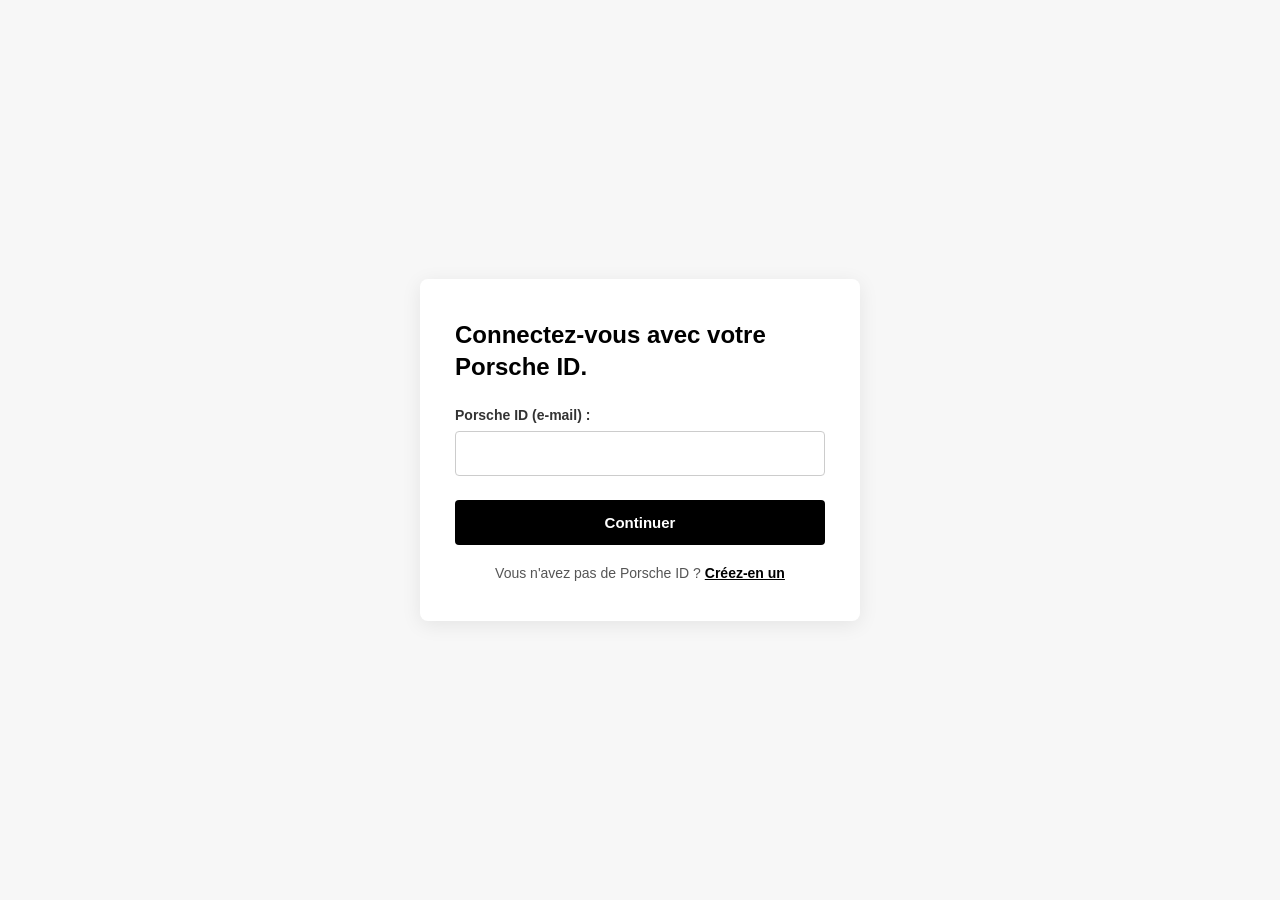
<file: Login/login.html>
<!DOCTYPE html>
<html lang="en">

<head>
    <meta charset="UTF-8">
    <meta name="viewport" content="width=device-width, initial-scale=1.0">
    <title> Connexion </title>
    <link rel="stylesheet" href="login.css">
    <script src="login.js" defer></script>
</head>

<body>
    <form id="loginForm">
        <h2> Connectez-vous avec votre Porsche ID. </h2>

        <!-- Étape 1 : Email -->
        <div id="step-email">
            <label for="email"> Porsche ID (e-mail) :</label>
            <input type="email" id="email" name="email" required>
            <p id="error-email" style="color: red; display: none; font-size: 14px;"> Veuillez saisir une adresse e-mail
                valide. </p>
            <button type="button" id="btn-next"> Continuer </button>
        </div>

        <!-- Étape 2 : Mot de passe (caché au départ) -->
        <div id="step-password" style="display: none;">
            <p id="email-summary"> Connecté en tant que : <strong id="display-email"></strong>
                <a href="#" id="btn-back" title="Modifier l'adresse e-mail"
                    style="display: inline-flex; align-items: center; vertical-align: middle; margin-left: 6px; color: inherit;">
                    <svg xmlns="http://www.w3.org/2000/svg" width="16" height="16" viewBox="0 0 24 24" fill="none"
                        stroke="currentColor" stroke-width="2" stroke-linecap="round" stroke-linejoin="round">
                        <path d="M12 20h9"></path>
                        <path d="M16.5 3.5a2.121 2.121 0 0 1 3 3L7 19l-4 1 1-4L16.5 3.5z"></path>
                    </svg>
                </a>
            </p>
            <label for="password"> Mot de passe :</label>
            <input type="password" id="password" name="password">
            <button type="submit"> Confirmer </button>
        </div>

        <p> Vous n'avez pas de Porsche ID ? <a href="Sign in/sign in.html"> Créez-en un </a></p>
    </form>
</body>

</html>
</file>
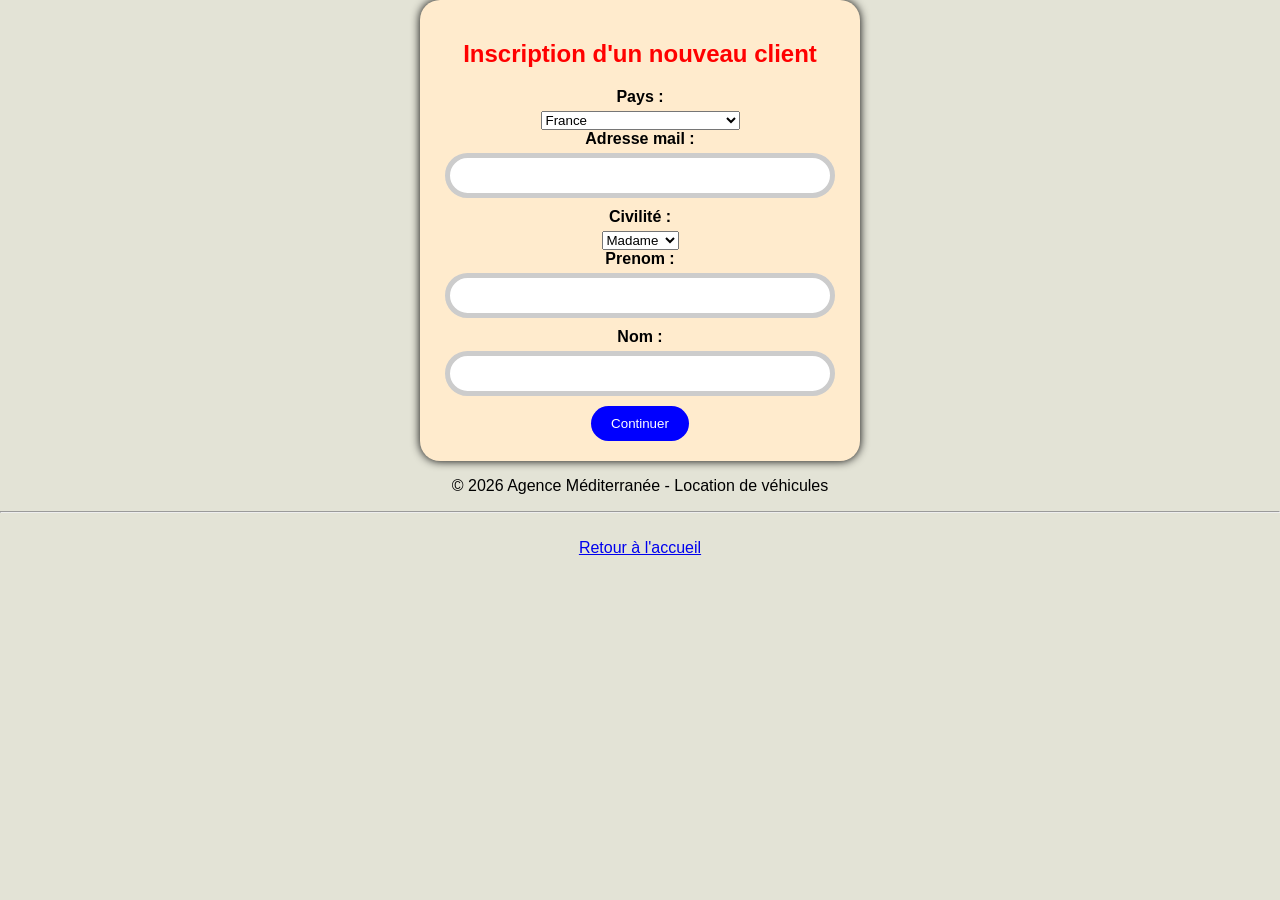
<file: Login/Sign in/sign in.html>
<!DOCTYPE html>
<html>

<head>
    <meta charset="utf-8">
    <meta name="viewport" content="width=device-width, initial-scale=1">
    <link rel="icon" type="image/png" href="C:\Users\VONG SOTHY\OneDrive\Bureau\HTML\Site Porsche\Images\Porsche.png">
    <link rel="stylesheet" type="text/css" href="sign in.css">
    <title> Inscription Nouveau Client </title>
</head>

<body>
    <section>
        <form action="#" method="post">
            <h1> Inscription d'un nouveau client </h1>
            <label for="pays"> Pays : </label>
            <select id="pays" name="pays">
                <option value="abu-dhabi-en"> Abu Dhabi (anglais) </option>
                <option value="abu-dhabi-ar"> Abu Dhabi (arabe) </option>
                <option value="afrique-du-sud"> Affrique du Sud </option>
                <option value="allemagne"> Allemagne </option>
                <option value="andorre"> Andorre </option>
                <option value="australie"> Australie </option>
                <option value="autriche"> Autriche </option>
                <option value="belgique-fr"> Belgique (français) </option>
                <option value="belgique-nl"> Belgique (néerlandais) </option>
                <option value="bosnie-herzegovine"> Bosnie-Herzégovine </option>
                <option value="bresil-en"> Brésil (anglais) </option>
                <option value="bresil-pt"> Brésil (portugais) </option>
                <option value="bulgarie"> Bulgarie </option>
                <option value="canada-en"> Canada (anglais) </option>
                <option value="canada-fr"> Canada (français) </option>
                <option value="chine"> Chine </option>
                <option value="chypre-en"> Chypre (anglais) </option>
                <option value="chypre-ru"> Chypre (russe) </option>
                <option value="coree-en"> Corée du Sud (anglais) </option>
                <option value="coree-ko"> Corée du Sud (coréen) </option>
                <option value="croatie"> Croatie </option>
                <option value="danemark-en"> Danemark (anglais) </option>
                <option value="danemark-da"> Danemark (danois) </option>
                <option value="dubai-en"> Dubaï (anglais) </option>
                <option value="dubai-ar"> Dubaï (arabe) </option>
                <option value="espagne"> Espagne </option>
                <option value="estonie-en"> Estonie (anglais) </option>
                <option value="estonie-ee"> Estonie (estonien) </option>
                <option value="estonie-ru"> Estonie (russe) </option>
                <option value="etats-unis"> Etats-unis </option>
                <option value="finlande-en"> Finlande (anglais) </option>
                <option value="finlande-fi"> Finlande (finnois) </option>
                <option value="france" selected> France </option>
                <option value="giblaltare"> Giblaltare </option>
                <option value="grece"> Grèce </option>
                <option value="hongrie"> Hongrie </option>
                <option value="irlande"> Irlande </option>
                <option value="islande"> Islande </option>
                <option value="israel"> Israël </option>
                <option value="italie"> Italie </option>
                <option value="japon-en"> Japon (anglais) </option>
                <option value="japon-jp"> Japon (japonais) </option>
                <option value="lettonie-en"> Lettonie (anglais) </option>
                <option value="lettonie-lv"> Lettonie (letton) </option>
                <option value="lettonie-ru"> Lettonie (russe) </option>
                <option value="liechtenstein-de"> Liechtenstein (allemand) </option>
                <option value="liechtenstein-en"> Liechtenstein (anglais) </option>
                <option value="liechtenstein-fr"> Liechtenstein (français) </option>
                <option value="liechtenstein-it"> Liechtenstein (italien) </option>
                <option value="lituanie-en"> Lituanie (anglais) </option>
                <option value="lituanie-lt"> Lituanie (lituanien) </option>
                <option value="lituanie-ru"> Lituanie (russe) </option>
                <option value="luxembourg"> Luxembourg </option>
                <option value="luxembourg-de"> Luxembourg (allemand) </option>
                <option value="luxembourg-fr"> Luxembourg (français) </option>
                <option value="malaisie"> Malaisie </option>
                <option value="malte"> Malte </option>
                <option value="mexique"> Mexique </option>
                <option value="monaco-en"> Monaco (anglais) </option>
                <option value="monaco-fr"> Monaco (français) </option>
                <option value="montenegro-en"> Monténégro (anglais) </option>
                <option value="montenegro-sr"> Monténégro (serbe) </option>
                <option value="norvege-en"> Norvège (anglais) </option>
                <option value="norvege-no"> Norvège (norvégien) </option>
                <option value="nouvelle-zelande"> Nouvelle-Zélande </option>
                <option value="pays-bas-en"> Pays-Bas (anglais) </option>
                <option value="pays-bas-nl"> Pays-Bas (néerlandais) </option>
                <option value="pologne-en"> Pologne (anglais) </option>
                <option value="pologne-pl"> Pologne (polonais) </option>
                <option value="porto-rico-en"> Porto Rico (anglais) </option>
                <option value="porto-rico-es"> Porto Rico (espagnol) </option>
                <option value="porto-rico-en"> Portugal (anglais) </option>
                <option value="porto-rico-pt"> Portugal (portugais) </option>
                <option value="ras-hong-kong"> R.A.S chinoise de Hong Kong </option>
                <option value="roumanie"> Roumanie </option>
                <option value="royaume-uni"> Royaume-Uni </option>
                <option value="serbie-en"> Serbie (anglais) </option>
                <option value="serbie-sr"> Serbie (serbe) </option>
                <option value="singapour"> Singapour </option>
                <option value="slovaquie-en"> Slovaquie (anglais) </option>
                <option value="slovaquie-sk"> Slovaquie (tchèque) </option>
                <option value="slovenie-en"> Slovénie (anglais) </option>
                <option value="slovenie-sl"> Slovénie (slovène) </option>
                <option value="suede-en"> Suède (anglais) </option>
                <option value="suede-sv"> Suède (suédois) </option>
                <option value="suisse-de"> Suisse (allemand) </option>
                <option value="suisse-en"> Suisse (anglais) </option>
                <option value="suisse-fr"> Suisse (français) </option>
                <option value="suisse-it"> Suisse (italien) </option>
                <option value="taiwan-en"> Taiwan (anglais) </option>
                <option value="taiwan-zh"> Taiwan (chinois) </option>
                <option value="thailande-en"> Tchéquie (anglais) </option>
                <option value="thailande-cz"> Tchéquie (tchèque) </option>
                <option value="thailande"> Thaïlande </option>
                <option value="turquie-en"> Turquie (anglais) </option>
                <option value="turquie-tr"> Turquie (turc) </option>
            </select>
            <br>
            <label for="email"> Adresse mail : </label>
            <input type="email" id="email" name="email">
            <br>
            <label for="civilite"> Civilité : </label>
            <select id="civilite" name="civilite">
                <option value="mme"> Madame </option>
                <option value="mr"> Monsieur </option>
            </select>
            <br>
            <label for="prenom"> Prenom : </label>
            <input type="text" id="prenom" name="prenom">
            <br>
            <label for="nom"> Nom : </label>
            <input type="text" id="nom" name="nom">
            <br>
            <button type="submit"> Continuer </button>

        </form>
    </section>

    <footer>
        <p> &copy; 2026 Agence Méditerranée - Location de véhicules </p>
    </footer>

    <HR> <br>

    <a href="../../index.html"> Retour à l'accueil </a>
</body>

</html>
</file>
<file: Login/login.css>
/* Définition officielle de la police Porsche Next */
@font-face {
    font-family: "Porsche Next";
    font-style: normal;
    font-weight: 400;
    src: url("https://cdn.ui.porsche.com/porsche-design-system/fonts/porsche-next-latin-regular.b8f1c20.woff2") format("woff2");
    font-display: swap;
}

@font-face {
    font-family: "Porsche Next";
    font-style: normal;
    font-weight: 600;
    src: url("https://cdn.ui.porsche.com/porsche-design-system/fonts/porsche-next-latin-semi-bold.b5f6fca.woff2") format("woff2");
    font-display: swap;
}

* {
    margin: 0;
    padding: 0;
    box-sizing: border-box;
}

body {
    background-color: #f7f7f7;
    font-family: "Porsche Next", Arial, sans-serif;
    color: #111;
    display: flex;
    justify-content: center;
    align-items: center;
    min-height: 100vh;
    padding: 20px;
}

#loginForm {
    background-color: #ffffff;
    max-width: 440px;
    width: 100%;
    padding: 40px 35px;
    border-radius: 8px;
    box-shadow: 0 4px 20px rgba(0, 0, 0, 0.08);
}

h2 {
    font-size: 24px;
    font-weight: 600;
    margin-bottom: 25px;
    color: #000;
    line-height: 1.3;
}

label {
    display: block;
    font-size: 14px;
    font-weight: 600;
    margin-bottom: 8px;
    color: #333;
}

input[type="email"],
input[type="password"] {
    width: 100%;
    padding: 13px 15px;
    font-size: 15px;
    font-family: "Porsche Next", Arial, sans-serif;
    border: 1px solid #ccc;
    border-radius: 4px;
    margin-bottom: 16px;
    outline: none;
    transition: border-color 0.2s ease;
}

input[type="email"]:focus,
input[type="password"]:focus {
    border-color: #000;
}

button[type="button"],
button[type="submit"] {
    width: 100%;
    background-color: #000;
    color: #fff;
    border: none;
    padding: 14px 20px;
    font-size: 15px;
    font-weight: 600;
    font-family: "Porsche Next", Arial, sans-serif;
    border-radius: 4px;
    cursor: pointer;
    transition: background-color 0.2s ease, transform 0.1s ease;
    margin-top: 8px;
}

button[type="button"]:hover,
button[type="submit"]:hover {
    background-color: #d5001c; /* Rouge Porsche */
    transform: translateY(-1px);
}

p {
    font-size: 14px;
    color: #555;
    margin-top: 20px;
    text-align: center;
}

p a {
    color: #000;
    font-weight: 600;
    text-decoration: underline;
    transition: color 0.2s;
}

p a:hover {
    color: #d5001c;
}
</file>
<file: Login/Sign in/sign in.css>
/* Définition officielle de la police Porsche Next */
@font-face {
    font-family: "Porsche Next";
    font-style: normal;
    font-weight: 400;
    src: url("https://cdn.ui.porsche.com/porsche-design-system/fonts/porsche-next-latin-regular.b8f1c20.woff2") format("woff2");
    font-display: swap;
}

@font-face {
    font-family: "Porsche Next";
    font-style: normal;
    font-weight: 600;
    src: url("https://cdn.ui.porsche.com/porsche-design-system/fonts/porsche-next-latin-semi-bold.b5f6fca.woff2") format("woff2");
    font-display: swap;
}

body, input, select, button, label, textarea {
	font-family: "Porsche Next", Arial, sans-serif;
}

body {
	background-color: rgb(227, 227, 214);
	margin: 0;
	padding: 0;
	text-align: center;
}

h1 {
	color: red;
}

form {
	background-color: blanchedalmond;
	max-width: 400px;
	margin: 0 auto;
	padding: 20px;
	border-radius: 20px;
	box-shadow: 0 0 10px rgba(0, 0, 0, 2);
}

label {
	display: block;
	margin-bottom: 5px;
	font-weight: bold;
}

input[type="text"],
input[type="email"],
textarea {
	width: 90%;
	padding: 10px;
	margin-bottom: 10px;
	border: 5px solid #ccc;
	border-radius: 30px;
}

button[type="submit"] {
	background-color: blue;
	color: #fff;
	border: none;
	padding: 10px 20px;
	border-radius: 30px;
	cursor: pointer;
}

button[type="submit"]:hover {
	background-color: green;
}
</file>
